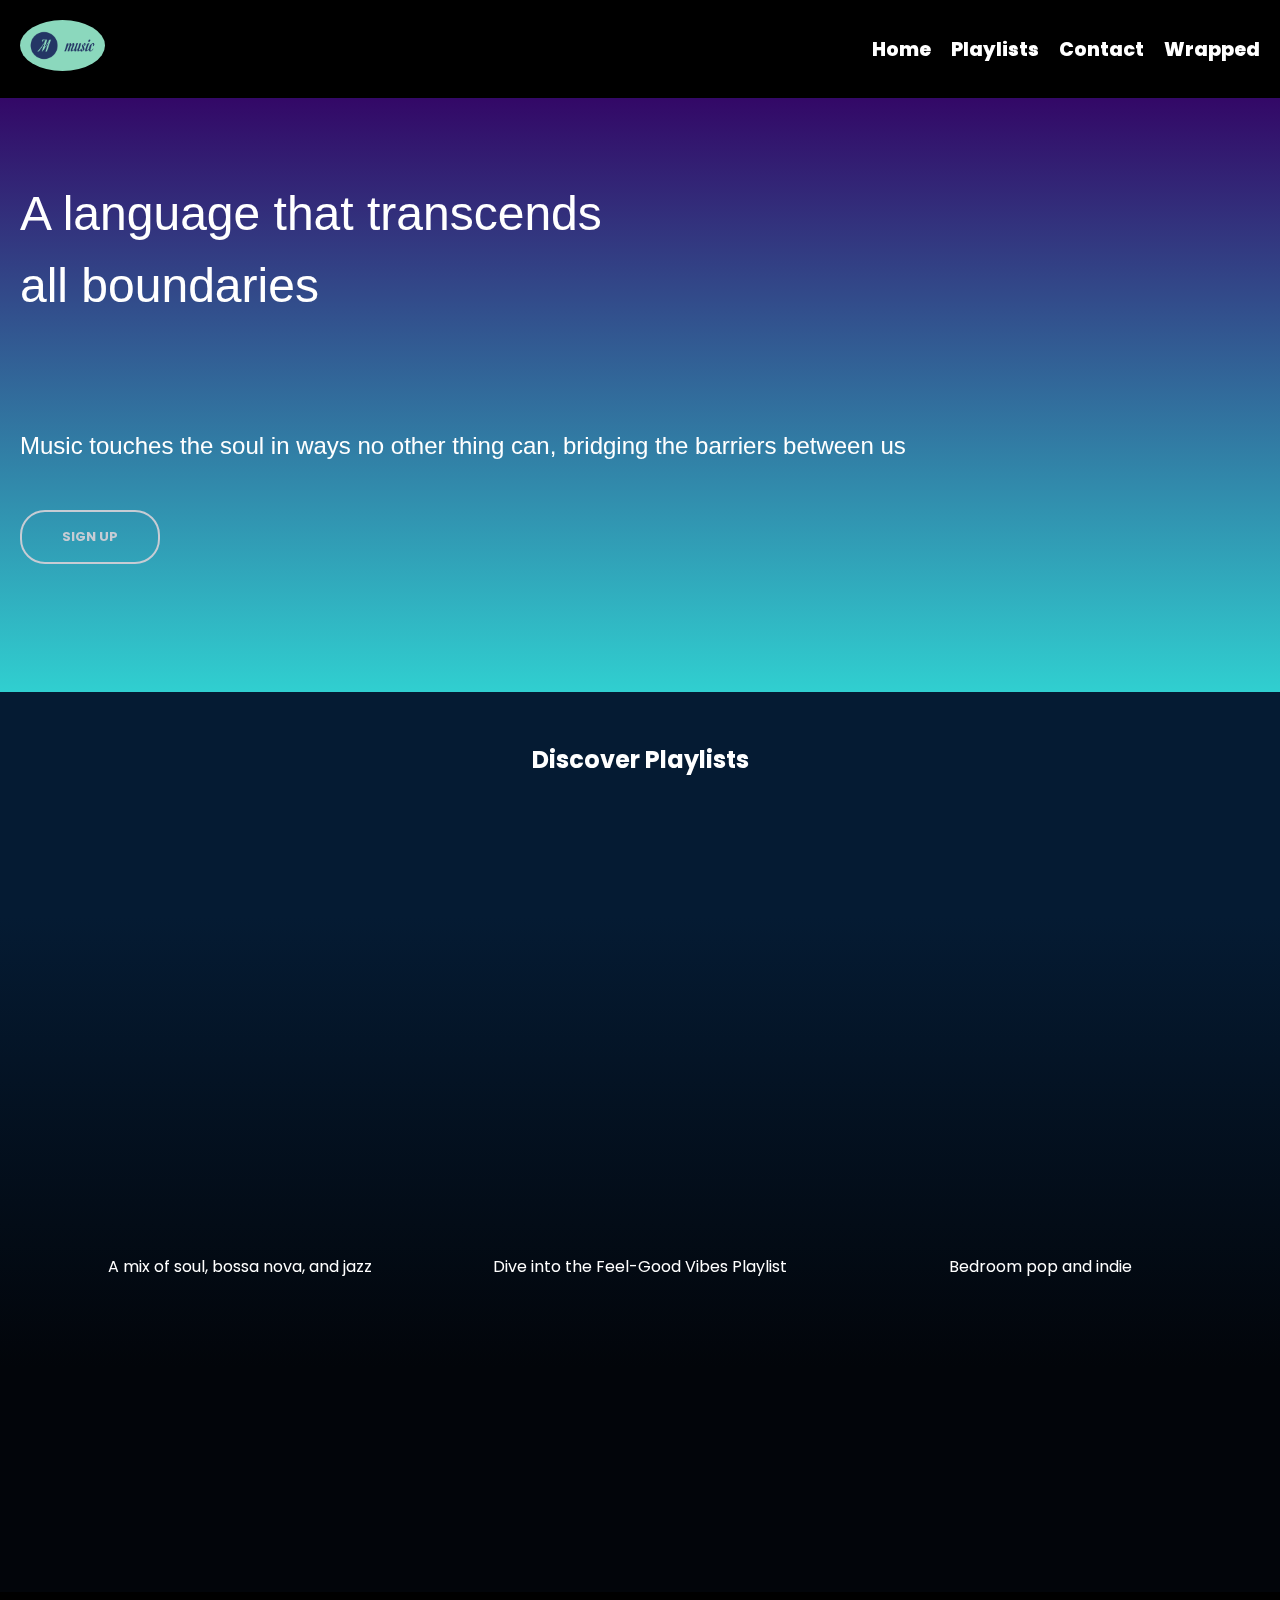
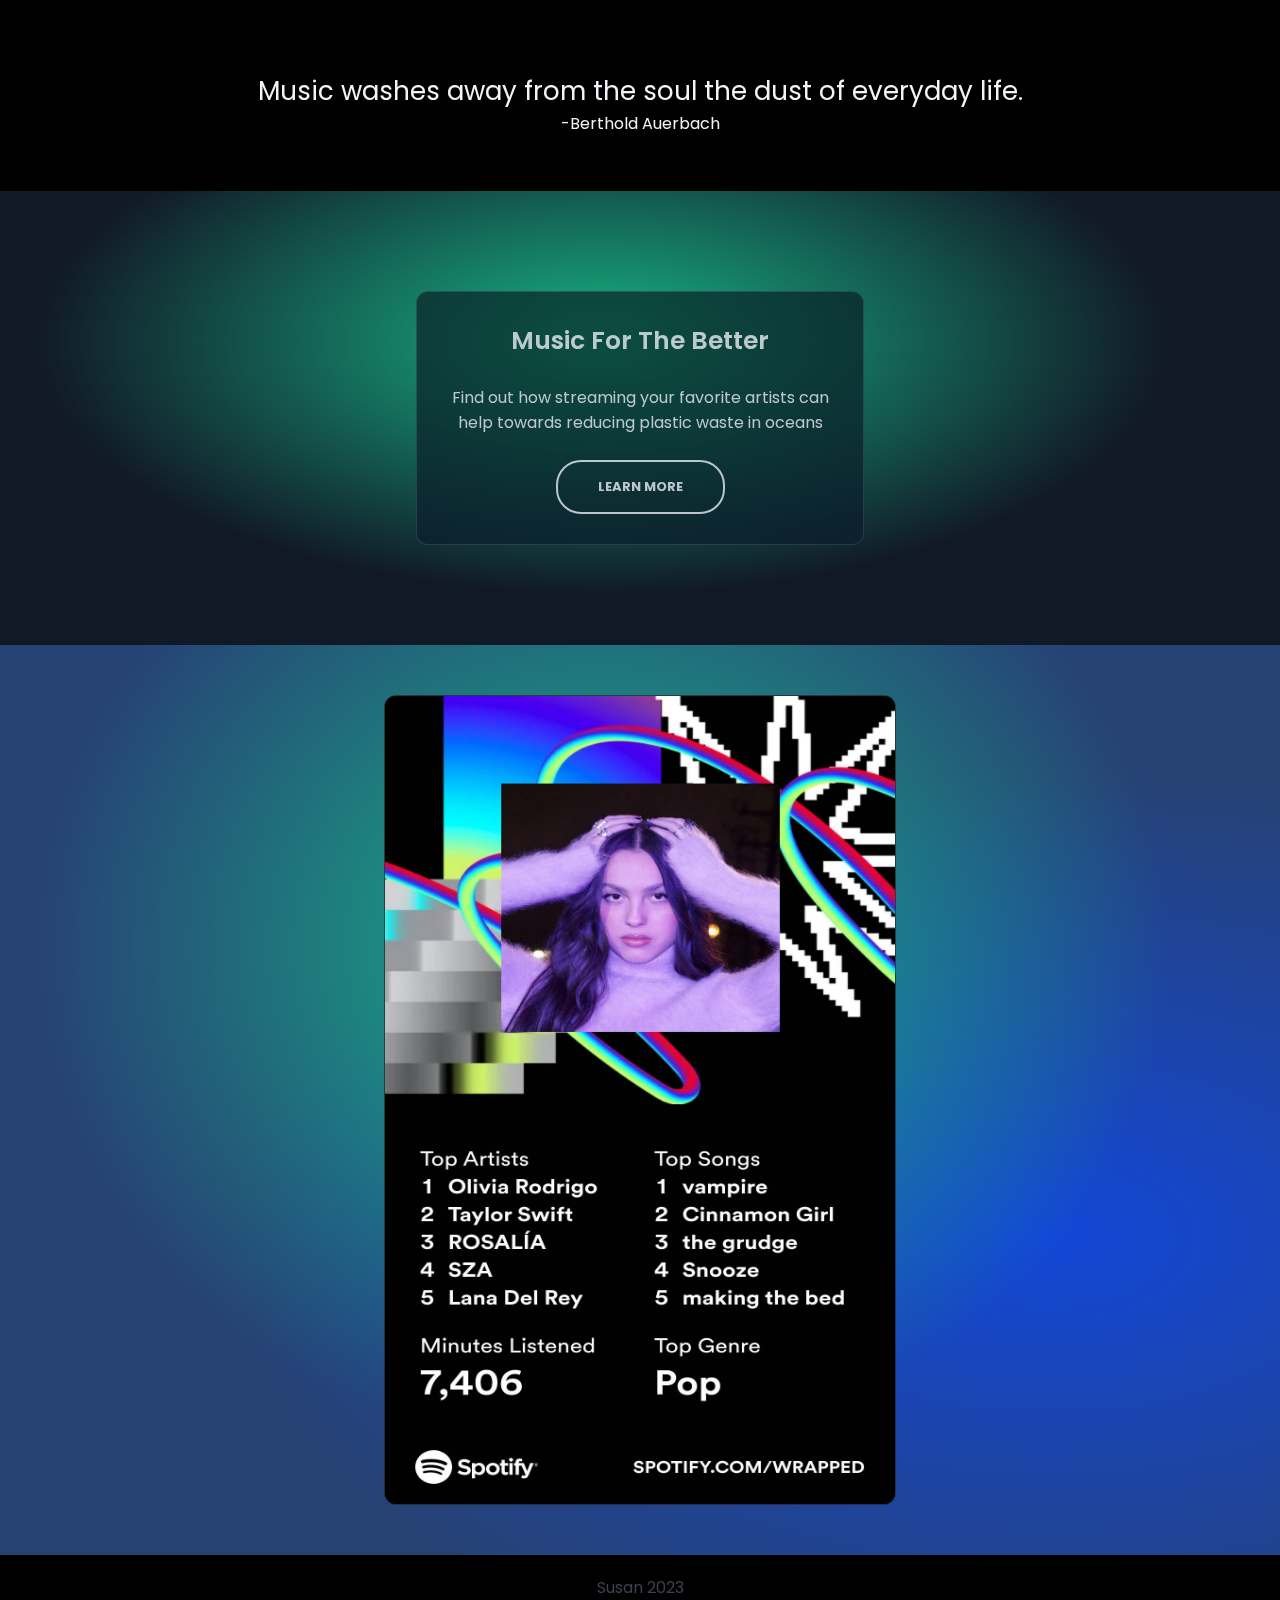
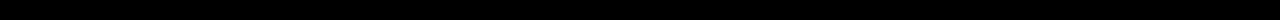
<file: index.html>
<!DOCTYPE html>
<html lang="en">
<head>
    <meta charset="UTF-8">
    <meta name="viewport" content="width=device-width, initial-scale=1.0">
    <title>Document</title>
    <link rel="shortcut icon" href="favicon.ico" type="image/x-icon">
    <link rel="stylesheet" href="style.css">
    <link rel="preconnect" href="https://fonts.googleapis.com">
    <link rel="preconnect" href="https://fonts.gstatic.com" crossorigin>
    <link href="https://fonts.googleapis.com/css2?family=Poppins:ital,wght@1,200&display=swap" rel="stylesheet">
</head>
<body>
    <header class="header">
        <a href="#" class="logo-container">
            <img src="logo.png" alt="Music logo" class="logo">
        </a>
        <nav class="navigation">
            <img src="Hamburger menu.svg" alt="Hamburger menu" class="hamburger-menu">
            <ul class=list-container>
                <li class="list-item"><a href="#home">Home</a></li>
                <li class="list-item"><a href="#playlists">Playlists</a></li>
                <li class="list-item"><a href="#contact">Contact</a></li>
                <li class="list-item"><a href="#wrapped">Wrapped</a></li>
            </ul>
        </nav>
    </header>

    <main>
        <section class="home" id="home" >
            <div class="first-container">
            <p class="first-para">A language that transcends all boundaries</p>

            <p class="second-para">Music touches the soul in ways no other thing can, bridging the barriers between us</p>

            <button class="button"> SIGN UP </button>

            </div>
            
            <div class="image-container">
                <img src="phone.png" alt="music" class="music-image">

            </div>

        </section>
        
        <section class="playlists" id="playlists">
            <h2 class="playlists-text">Discover Playlists </h2>
            <div class="spotify-playlists">
                <div class="iframe">
                    <iframe style="border-radius:12px" src="https://open.spotify.com/embed/playlist/37i9dQZF1EVKuMoAJjoTIw?utm_source=generator" 
                    width="100%" height="400" frameBorder="0" allowfullscreen="" 
                    allow="autoplay; clipboard-write; encrypted-media; fullscreen; picture-in-picture" 
                    loading="lazy"></iframe>
                    <p class="text">A mix of soul, bossa nova, and jazz</p>
                </div>

                <div class="iframe iframe2">
                    <iframe style="border-radius:12px" src="https://open.spotify.com/embed/playlist/37i9dQZF1DWYBO1MoTDhZI?utm_source=generator" 
                    width="100%" height="400" frameBorder="0" 
                    allowfullscreen="" allow="autoplay; clipboard-write; encrypted-media; fullscreen; picture-in-picture" 
                    loading="lazy"></iframe>
                    <p class="text">Dive into the Feel-Good Vibes Playlist</p>
                </div>

                <div class="iframe iframe3">
                    <iframe style="border-radius:12px" src="https://open.spotify.com/embed/playlist/37i9dQZF1DXaohnPXGkLv6?utm_source=generator" 
                    width="100%" height="400" frameBorder="0" allowfullscreen="" 
                    allow="autoplay; clipboard-write; encrypted-media; fullscreen; picture-in-picture" 
                    loading="lazy"></iframe>
                    <p class="text">Bedroom pop and indie</p>
                </div>

            </div>
        </section>




        <section class="contact" id="contact">
            <div class="bot-sect">
                <p class="quote">Music washes away from the soul the dust of everyday life.</p>
                <text class="name">-Berthold Auerbach</text> <br>
            </div>

            <div class="cta-bg">
                <div class="cta">
                    <text class="bottom" id="tag">Music For The Better</text> 
                    <p class="bottom">Find out how streaming your favorite artists can help towards reducing plastic waste in oceans</p>
                    <button class="button2">LEARN MORE</button> 
                </div>
            </div>

            <div class="spotify-container" id="wrapped">
                <img src="2023wrapped_summary-share.jpeg" alt="" class="spotify-wrapped">
            </div>

            <div class="footer">Susan 2023</div>
    
        </section>
    </main>
</body>
</html>
</file>
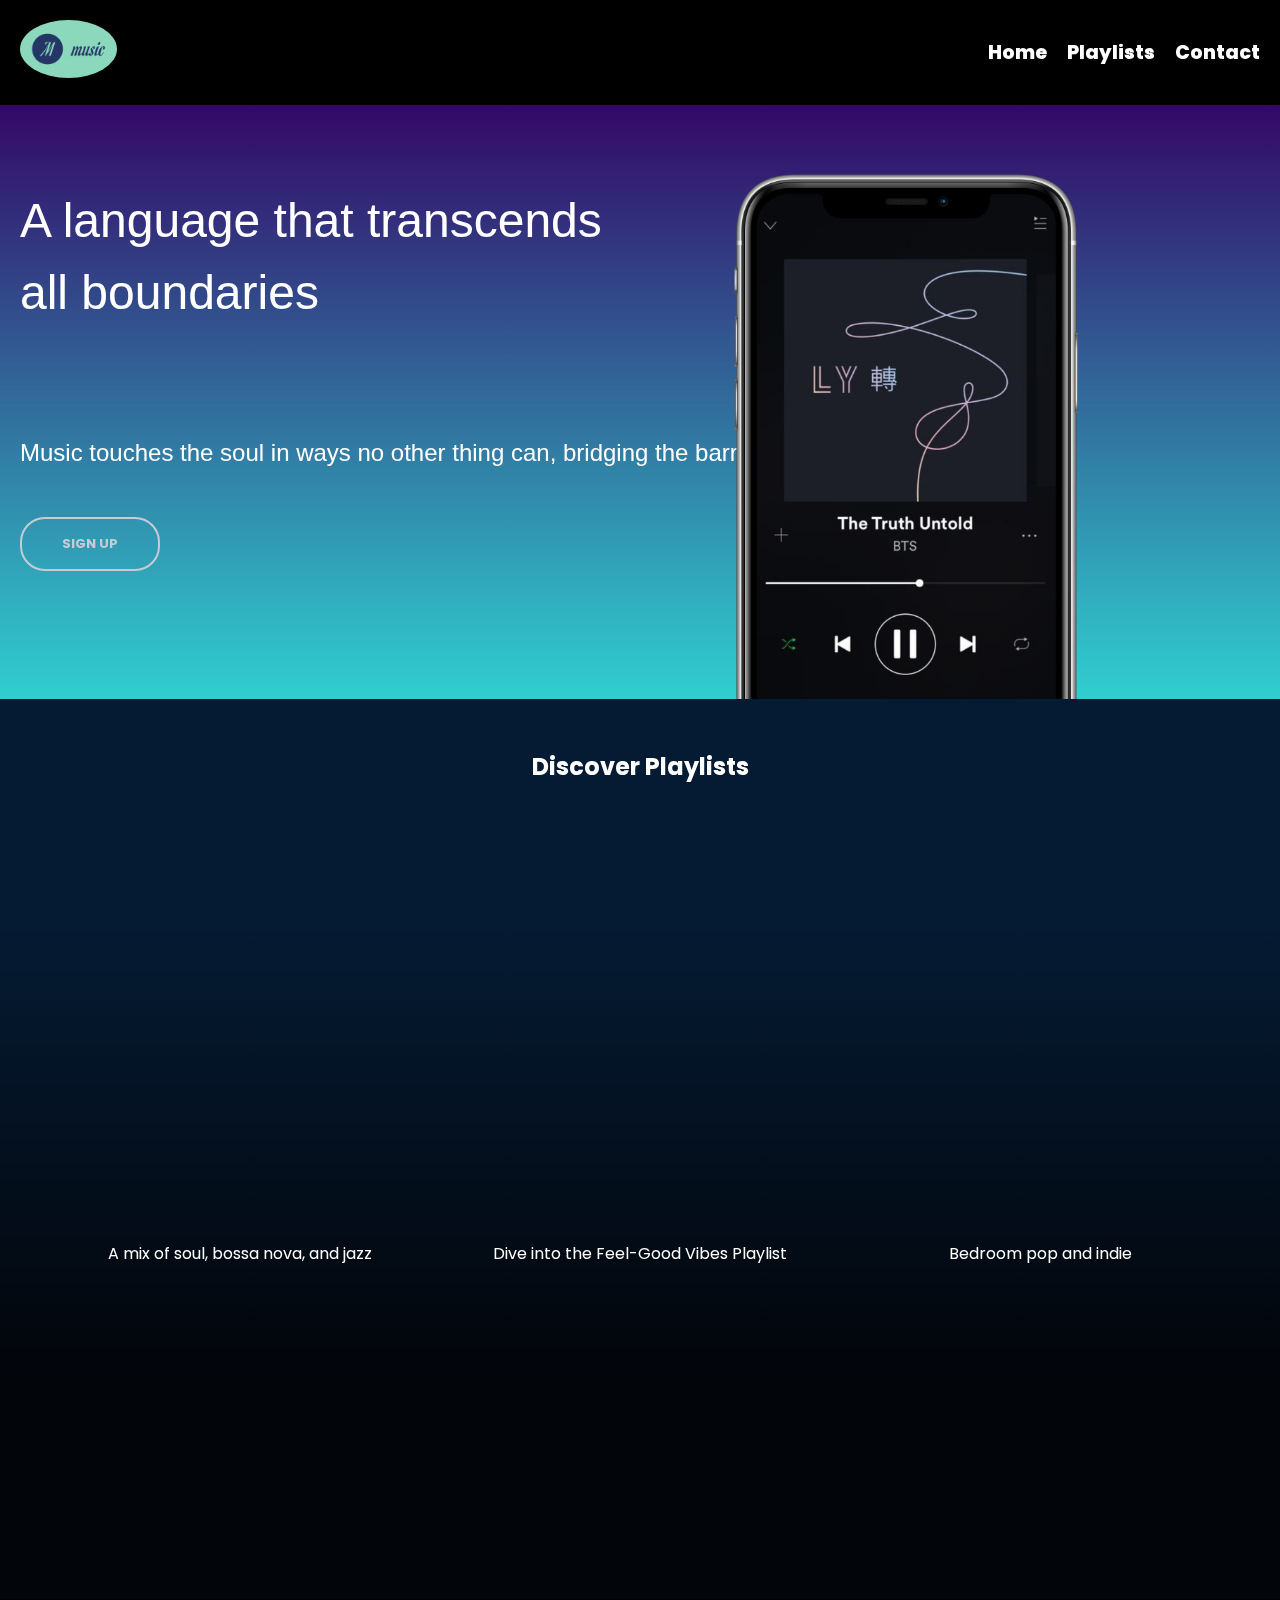
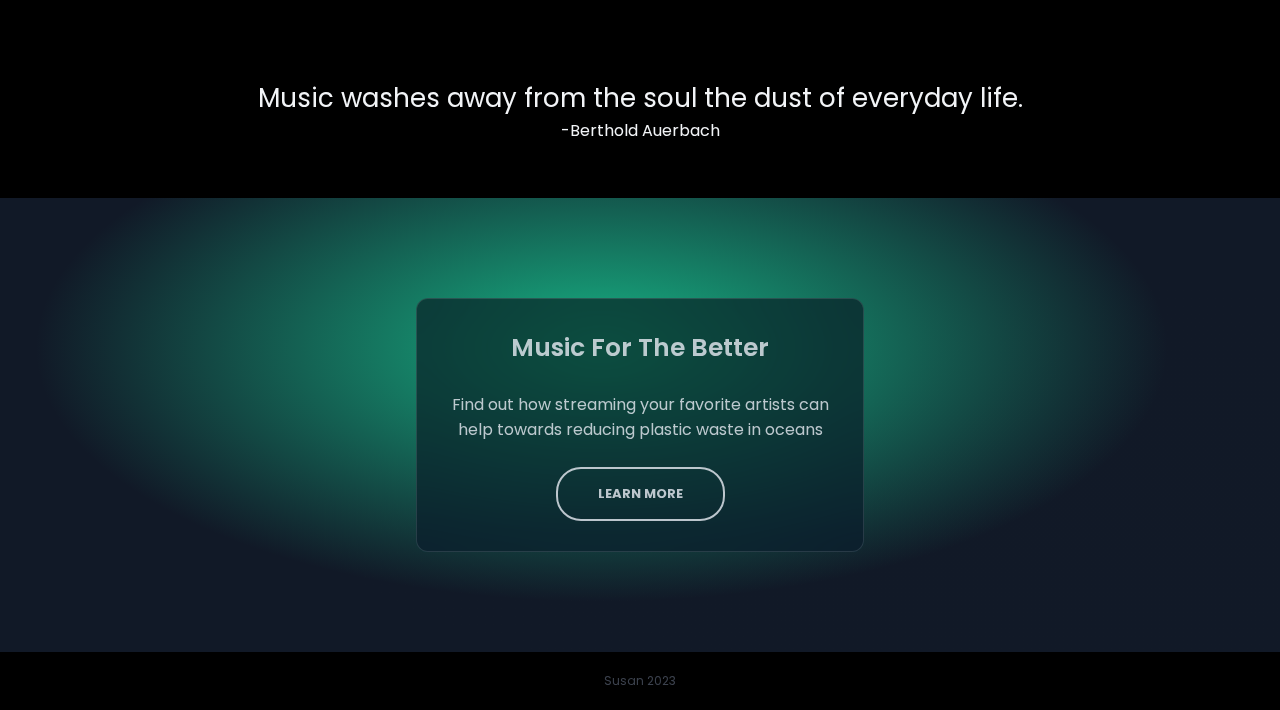
<file: HTML/index.html>
<!DOCTYPE html>
<html lang="en">
<head>
    <meta charset="UTF-8">
    <meta name="viewport" content="width=device-width, initial-scale=1.0">
    <title>Document</title>
    <link rel="shortcut icon" href="../Assests/favicon.ico" type="image/x-icon">
    <link rel="stylesheet" href="../Css/style.css">
    <link rel="preconnect" href="https://fonts.googleapis.com">
    <link rel="preconnect" href="https://fonts.gstatic.com" crossorigin>
    <link href="https://fonts.googleapis.com/css2?family=Poppins:ital,wght@1,200&display=swap" rel="stylesheet">
</head>
<body>
    <header class="header">
        <a href="#" class="logo-container">
            <img src="../Assests/faviconio-logo/logo.png" alt="Music logo" class="logo">
        </a>
        <nav class="navigation">
            <ul class=list-container>
                <li class="list-item"><a href="#home">Home</a></li>
                <li class="list-item"><a href="#playlists">Playlists</a></li>
                <li class="list-item"><a href="#contact">Contact</a></li>
            </ul>
        </nav>
    </header>

    <main>
        <section class="home" id="home" >
            <div class="first-container">
            <p class="first-para">A language that transcends all boundaries</p>

            <p class="second-para">Music touches the soul in ways no other thing can, bridging the barriers between us</p>

            <button class="button"> SIGN UP </button>

            </div>
            
            <div class="image-container">
                <img src="../Assests/phone.png" alt="music" class="music-image">

            </div>

        </section>
        
        <section class="playlists" id="playlists">
            <h2 class="playlists-text">Discover Playlists </h2>
            <div class="spotify-playlists">
                <div class="iframe">
                    <iframe style="border-radius:12px" src="https://open.spotify.com/embed/playlist/37i9dQZF1EVKuMoAJjoTIw?utm_source=generator" 
                    width="100%" height="400" frameBorder="0" allowfullscreen="" 
                    allow="autoplay; clipboard-write; encrypted-media; fullscreen; picture-in-picture" 
                    loading="lazy"></iframe>
                    <p class="text">A mix of soul, bossa nova, and jazz</p>
                </div>

                <div class="iframe">
                    <iframe style="border-radius:12px" src="https://open.spotify.com/embed/playlist/37i9dQZF1DWYBO1MoTDhZI?utm_source=generator" 
                    width="100%" height="400" frameBorder="0" 
                    allowfullscreen="" allow="autoplay; clipboard-write; encrypted-media; fullscreen; picture-in-picture" 
                    loading="lazy"></iframe>
                    <p class="text">Dive into the Feel-Good Vibes Playlist</p>
                </div>

                <div class="iframe">
                    <iframe style="border-radius:12px" src="https://open.spotify.com/embed/playlist/37i9dQZF1DXaohnPXGkLv6?utm_source=generator" 
                    width="100%" height="400" frameBorder="0" allowfullscreen="" 
                    allow="autoplay; clipboard-write; encrypted-media; fullscreen; picture-in-picture" 
                    loading="lazy"></iframe>
                    <p class="text">Bedroom pop and indie</p>
                </div>

            </div>
        </section>




        <section class="contact" id="contact">
            <div class="bot-sect">
                <p class="quote">Music washes away from the soul the dust of everyday life.</p>
                <text class="name">-Berthold Auerbach</text> <br>
            </div>

            <div class="cta-bg">
            <div class="cta">
                <text class="bottom" id="tag">Music For The Better</text> 
                <p class="bottom">Find out how streaming your favorite artists can help towards reducing plastic waste in oceans</p>
                <button class="button2">LEARN MORE</button> 
            </div>
            
          </div>
            <div class="footer">Susan 2023</div>
          </body>
        </html>
        </section>
    </main>
</body>
</html>
</file>
<file: style.css>
*{
    margin: 0;
    padding: 0;
    box-sizing: border-box;
    font-family: 'Poppins', sans-serif;
    color: #fff;
}


a{
    cursor: pointer;
}

body{
   margin: auto;
   background: #000;
}

.header{
    display: flex;
    justify-content: space-between;
    align-items: center;
    padding: 20px;
}

.logo-container > .logo{
    border-radius: 70%;
    width: 10%;
}

.navigation > .list-container{
    display: flex;
    gap: 20px;
    list-style: none;

}

.list-container .list-item{
    text-decoration: none;
    position: relative;
    font-size: 1.2em;
    font-weight: 800;
}

.list-item a{
    text-decoration: none;
    
}


.list-item > a::after{
    content: " ";
    display: block;
    width: 0;
    height: 2px;
    background: rgb(255, 38, 0);
    position: absolute;
    bottom: -5px;
    left: 0;
    transition: width ease-in-out 300ms;
    -webkit-transition: width ease-in-out 300ms;
    -moz-transition: width ease-in-out 300ms;
    -ms-transition: width ease-in-out 300ms;
    -o-transition: width ease-in-out 300ms;
}

li > a:hover::after{
    width: 100%;
} 

.home > .first-container > .first-para{
    display: flex;
    text-align: start;
    font-family: 'Montserrat', sans-serif;
    font-size: 3em;
    margin-top: 80px;
    width: 50%;
    line-height: 1.5;
    
}

@media screen and (max-width: 500px) {
    .home > .first-container > .first-para {
      width: 100%;
    }

    .home > .first-container > .second-para{
        margin-top: 0;
    }

    .iframe{
        width: 50%;
        height: 100;
    }
    .iframe2, .iframe3{
        display: none;
    }

    .iframe > .text{
        display: none;
    }

    .playlists-text ~ .spotify-playlists{
        display: flex;
        justify-content: space-evenly;
        align-items: center;
        gap: 5px;
        flex-wrap: wrap;
    
    }
  }


.home > .first-container > .second-para{
    margin-top: 110px;
    font-family: 'Montserrat', sans-serif;
    font-size: 1.5em;
    font-weight: 100;
}

.home{
    background-image: linear-gradient(to top, #30cfd0 0%, #330867 100%);
    overflow: hidden;
    height: 100%;
    background-size: cover;
    padding: 0 20px;
    padding-bottom: 8em;
    position: relative;

}

.home > .image-container > .music-image{
    width: 80vh;
    position: absolute;
    bottom: 0;
    right: 5px;
    
    
}

.home > .first-container >  .button{
    margin-top: 50px;


}

.home > .first-container >  .button:hover{
    font-weight: bolder;
    cursor: pointer;
}

.playlists-text ~ .spotify-playlists{
    display: flex;
    justify-content: center;
    align-items: center;
    gap: 100px;

}

#playlists{
    background-image: linear-gradient(#051b33 25%,#02050a 75%);

    height: 100vh;
}

.playlists > .playlists-text{
    padding: 50px;
    text-align: center;
    font-size: 1.5em;
}

.iframe > .text{
  text-align: center;
}

button {
    border-radius: 25px;
    padding: 15px;
    font-size: 13px;
    font-weight:bold;
    background-color:transparent;
    border: 2px solid #c7ccd4;
    color:#c7ccd4;
    cursor: pointer;
    padding: 15px 40px;
}

button:hover {
color: #f2f4f7;
background-color:#20252e80;
transform: scale(1.05) perspective(1px);
}

.bot-sect {
    display: flex;
    align-items: center;
    flex-direction: column;
    background: rgb(0, 0, 0);
    margin-top: 50px;
    padding: 30px;
}


.quote {
    color: #f2f4f7;
    font-size: 26px;
}

.name {
    color:#f2f4f7;
}

.bottom {
    color:#c7ccd4;
    text-align: center;
    margin-bottom: 25px;
}

#tag {
    font-size: 25px;
    font-weight: 550;
    
}

/*Call To Action Sect*/

.cta-bg {
    background-image: linear-gradient(black, rgb(5, 10, 15));
    display: flex;
    justify-content: center;
    align-items: center;
    background-color: #111927;
    background-image: 
        radial-gradient(at 47% 33%, hsl(162.00, 77%, 40%) 0, transparent 59%), 
        radial-gradient(at 82% 65%, hsl(218.00, 39%, 11%) 0, transparent 55%);
    /* flex-direction: column; */
}

.spotify-container{
    display: flex;
    justify-content: center;
    padding: 50px 0;
    background-color: #264275;
    background-image: 
        radial-gradient(at 47% 33%, hsl(162.00, 77%, 40%) 0, transparent 59%), 
        radial-gradient(at 82% 65%, hsl(224.24, 84%, 46%) 0, transparent 55%);
}




.spotify-wrapped{
    width:  40%;
    height: 90vh;
    backdrop-filter: blur(16px) saturate(180%);
    -webkit-backdrop-filter: blur(16px) saturate(180%);
    background-color: rgba(0, 0, 0, 0.75);
    border-radius: 12px;
    border: 1px solid rgba(255, 255, 255, 0.125);
    
}


.cta {
    display: flex;
    flex-direction: column;
    align-items: center;
    justify-content: center;
    margin-top: 100px;
    margin-bottom: 100px;
    padding: 30px;
    /* background-image:linear-gradient(rgb(31, 46, 56), rgb(9, 15, 26)); */
    border-radius:15px ;
    opacity: 0.95;
    width: 35%;
    backdrop-filter: blur(16px) saturate(180%);
    -webkit-backdrop-filter: blur(16px) saturate(180%);
    background-color: rgba(17, 25, 40, 0.75);
    border-radius: 12px;
    border: 1px solid rgba(255, 255, 255, 0.125);
}


/*Footer Sect*/
.footer {
    color:#3c424e;
    padding: 20px;
    font-size: 12px;
    background: rgba(0, 0, 0, 0.486);
    display: flex;
    justify-content: center;
}

.hamburger-menu{
    display: none;
}

@media screen and (max-width: 1340px) {
    .music-image {
      display: none;
    }
  }
  

@media screen and (max-width: 1440px) {
    .spotify-playlists {
      padding: 20px;
    }

    .footer{
        display: flex;
        justify-content: center;
        align-items: center;
        font-size: 1em;
         
    }



   
  }


@media screen and (max-width: 771px) {
    .logo-container > .logo{
        width: 50%;
        
    }

    .cta-bg{
        height: 60vh;
    }

    .cta{
        width: 88%;
        height: 30vh;
        
    }

    .spotify-container{
        height: 60vh;
    }

    .spotify-wrapped{
        width: 88%;
        height: 50vh;
        
    }
    .footer{
        height: 10vh;
        display: flex;
        justify-content: center;
        align-items: center;
        font-size: 1.5em;  
    }

    .header{
        height: 10vh;
    }

    body{
        font-size: 1.5em;
    }
  }

@media screen and (max-width: 500px) {
    .logo-container > .logo{
        width: 25%;
        
        
    }
   

    .hamburger-menu{
        display: inline;
        height: 20vh;
        width: 10vw;
    }

    .list-item{
        display: none;
    }

    .header{
        height: 15vh;
    }

    .cta-bg{
        height: 60vh;
    }

    .cta{
        width: 88%;
        height: 50vh;
    }

    .spotify-container{
        height: 60vh;
    }

    .spotify-wrapped{
        width: 88%;
        height: 50vh;
    }

    body{
        font-size: 1em;
    }
    
  }
</file>
<file: Css/style.css>
*{
    margin: 0;
    padding: 0;
    box-sizing: border-box;
    font-family: 'Poppins', sans-serif;
    color: #fff;
}

a{
    cursor: pointer;
}

body{
   margin: auto;
   background: #000;
}

.header{
    display: flex;
    justify-content: space-between;
    align-items: center;
    padding: 20px;
}

.logo-container > .logo{
    border-radius: 70%;
    width: 10%;
}

.navigation > .list-container{
    display: flex;
    gap: 20px;
    list-style: none;

}

.list-container .list-item{
    text-decoration: none;
    position: relative;
    font-size: 1.2em;
    font-weight: 800;
}

.list-item a{
    text-decoration: none;
    
}


.list-item > a::after{
    content: " ";
    display: block;
    width: 0;
    height: 2px;
    background: rgb(255, 38, 0);
    position: absolute;
    bottom: -5px;
    left: 0;
    transition: width ease-in-out 300ms;
    -webkit-transition: width ease-in-out 300ms;
    -moz-transition: width ease-in-out 300ms;
    -ms-transition: width ease-in-out 300ms;
    -o-transition: width ease-in-out 300ms;
}

li > a:hover::after{
    width: 100%;
} 

.home > .first-container > .first-para{
    display: flex;
    text-align: start;
    font-family: 'Montserrat', sans-serif;
    font-size: 3em;
    margin-top: 80px;
    width: 50%;
    line-height: 1.5;
    
}

.home > .first-container > .second-para{
    margin-top: 110px;
    font-family: 'Montserrat', sans-serif;
    font-size: 1.5em;
    font-weight: 100;
}

.home{
    background-image: linear-gradient(to top, #30cfd0 0%, #330867 100%);
    overflow: hidden;
    height: 100%;
    background-size: cover;
    padding: 0 20px;
    padding-bottom: 8em;
    position: relative;

}

.home > .image-container > .music-image{
    width: 80vh;
    position: absolute;
    bottom: 0;
    right: 5px;
    
    
}

.home > .first-container >  .button{
    margin-top: 50px;


}

.home > .first-container >  .button:hover{
    font-weight: bolder;
    cursor: pointer;
}

.playlists-text ~ .spotify-playlists{
    display: flex;
    justify-content: center;
    align-items: center;
    gap: 100px;

}

#playlists{
    background-image: linear-gradient(#051b33 25%,#02050a 75%);

    height: 100vh;
}

.playlists > .playlists-text{
    padding: 50px;
    text-align: center;
    font-size: 1.5em;
}

.iframe > .text{
  text-align: center;
}

button {
    border-radius: 25px;
    padding: 15px;
    font-size: 13px;
    font-weight:bold;
    background-color:transparent;
    border: 2px solid #c7ccd4;
    color:#c7ccd4;
    cursor: pointer;
    padding: 15px 40px;
}

button:hover {
color: #f2f4f7;
background-color:#20252e80;
transform: scale(1.05) perspective(1px);
}

.bot-sect {
    display: flex;
    align-items: center;
    flex-direction: column;
    background: rgb(0, 0, 0);
    margin-top: 50px;
    padding: 30px;
}

.quote {
    color: #f2f4f7;
    font-size: 26px;
}

.name {
    color:#f2f4f7;
}

.bottom {
    color:#c7ccd4;
    text-align: center;
    margin-bottom: 25px;
}

#tag {
    font-size: 25px;
    font-weight: 550;
    
}

/*Call To Action Sect*/

.cta-bg {
    background-image: linear-gradient(black, rgb(5, 10, 15));
    display: flex;
    justify-content: center;
    align-items: center;
    background-color: #111927;
    background-image: 
        radial-gradient(at 47% 33%, hsl(162.00, 77%, 40%) 0, transparent 59%), 
        radial-gradient(at 82% 65%, hsl(218.00, 39%, 11%) 0, transparent 55%);
}

.cta {
    display: flex;
    flex-direction: column;
    align-items: center;
    justify-content: center;
    margin-top: 100px;
    margin-bottom: 100px;
    padding: 30px;
    /* background-image:linear-gradient(rgb(31, 46, 56), rgb(9, 15, 26)); */
    border-radius:15px ;
    opacity: 0.95;
    width: 35%;
    backdrop-filter: blur(16px) saturate(180%);
    -webkit-backdrop-filter: blur(16px) saturate(180%);
    background-color: rgba(17, 25, 40, 0.75);
    border-radius: 12px;
    border: 1px solid rgba(255, 255, 255, 0.125);
}


/*Footer Sect*/
.footer {
    color:#3c424e;
    font-size: 12px;
    background: rgba(0, 0, 0, 0.486);
    padding: 20px;
    display: flex;
    justify-content: center;
}
</file>
